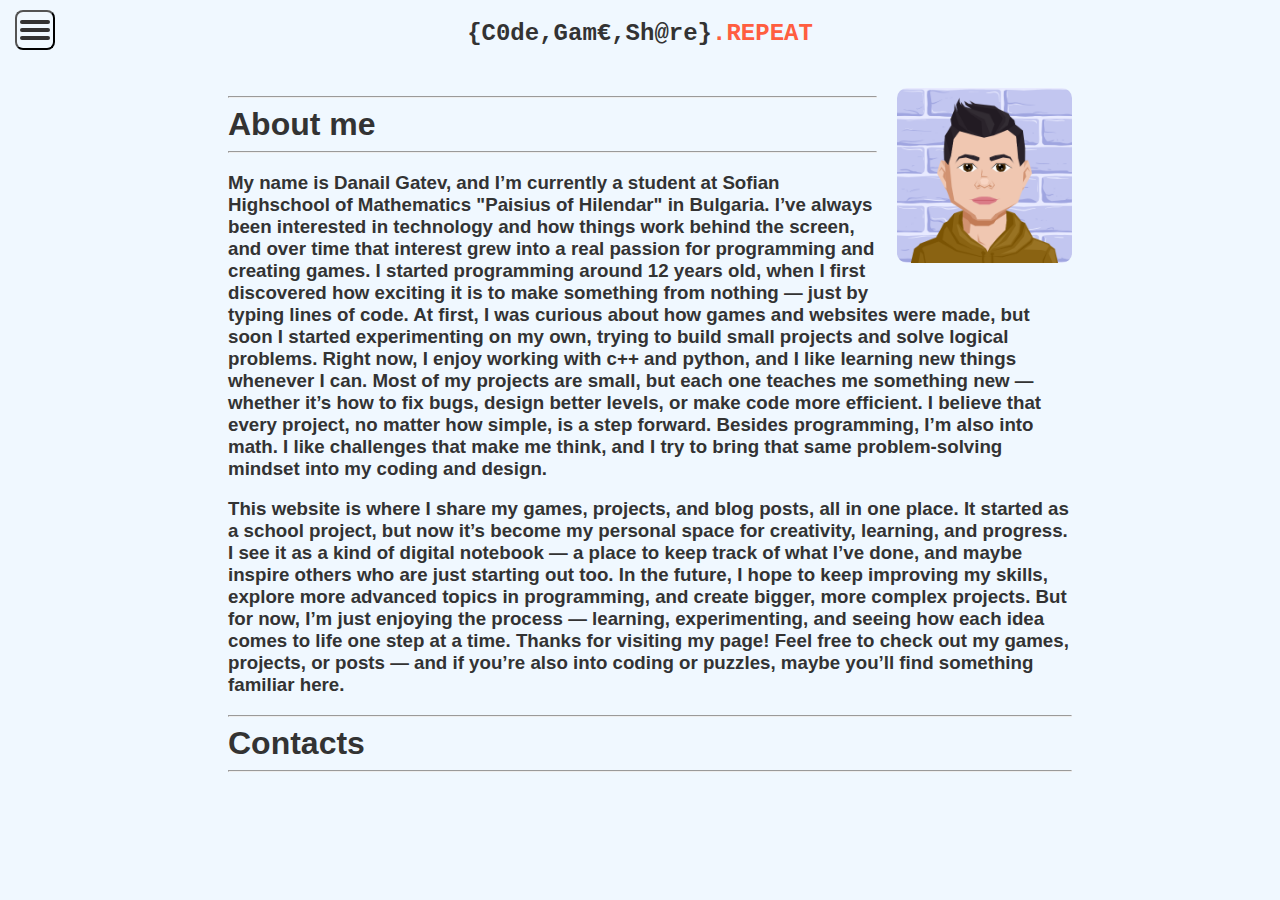
<file: About_me.html>
<!DOCTYPE html>
<html lang="bg">
<head>
	<meta charset="UTF-8">
	<meta name="viewport" content="width=device-width, initial-scale=1.0">
	<title>ABOUT ME</title>
	<link rel="stylesheet" href="style.css">
	<script src="scripts.js"></script>
</head>

<header>
	<div class="logo-container">
		<!--<img src="logo_light-bulb.png" class="light-bulb">--!>
		<h1 class="text-logo">
			<span>{C0de, </span>
			<span>Gam€, </span>
			<span>Sh@re}</span>
			<span class="orange">.REPEAT</span>
		</h1>
	</div>
</header>
<body class="home-page">
	<div class="dropdown">
		<button class="hamburger" id="menuBtn" onclick="toggleDropdown()">
			<span></span>
			<span></span>
			<span></span>
		</button>
	</div>
	<div id="myDropdown" class="dropdown-content">
		<a href="index.html">HOME</a>
		<a href="Games.html">GAMES</a>
		<a href="#">PROJECTS</a>
		<a href="#">ABOUT ME</a>
	</div>
	
	<img src="AvatarMaker.png" alt="Avatar" class="my-image-Avatar">
	<hr></hr>
	<h1 class="spaced-h1">About me</h1>
	<hr></hr>
	<h3>
	My name is Danail Gatev, and I’m currently a student at Sofian Highschool of Mathematics "Paisius of Hilendar" in Bulgaria. 
	I’ve always been interested in technology and how things work behind the screen, and over time that interest grew into a real passion for programming and creating games. 
	I started programming around 12 years old, when I first discovered how exciting it is to make something from nothing — just by typing lines of code. 
	At first, I was curious about how games and websites were made, but soon I started experimenting on my own, trying to build small projects and solve logical problems. 
	Right now, I enjoy working with c++ and python, and I like learning new things whenever I can. 
	Most of my projects are small, but each one teaches me something new — whether it’s how to fix bugs, design better levels, or make code more efficient. 
	I believe that every project, no matter how simple, is a step forward. 
	Besides programming, I’m also into math. I like challenges that make me think, and I try to bring that same problem-solving mindset into my coding and design.
	</h3>
	<h3>
	This website is where I share my games, projects, and blog posts, all in one place. It started as a school project, but now it’s become my personal space for creativity, learning, and progress. 
	I see it as a kind of digital notebook — a place to keep track of what I’ve done, and maybe inspire others who are just starting out too. 
	In the future, I hope to keep improving my skills, explore more advanced topics in programming, and create bigger, more complex projects. 
	But for now, I’m just enjoying the process — learning, experimenting, and seeing how each idea comes to life one step at a time. 
	Thanks for visiting my page! Feel free to check out my games, projects, or posts — and if you’re also into coding or puzzles, maybe you’ll find something familiar here.
	</h3>
	<hr></hr>
	<h1 class="spaced-h1">Contacts</h1>
	<hr></hr>
</body>
</html>
</file>
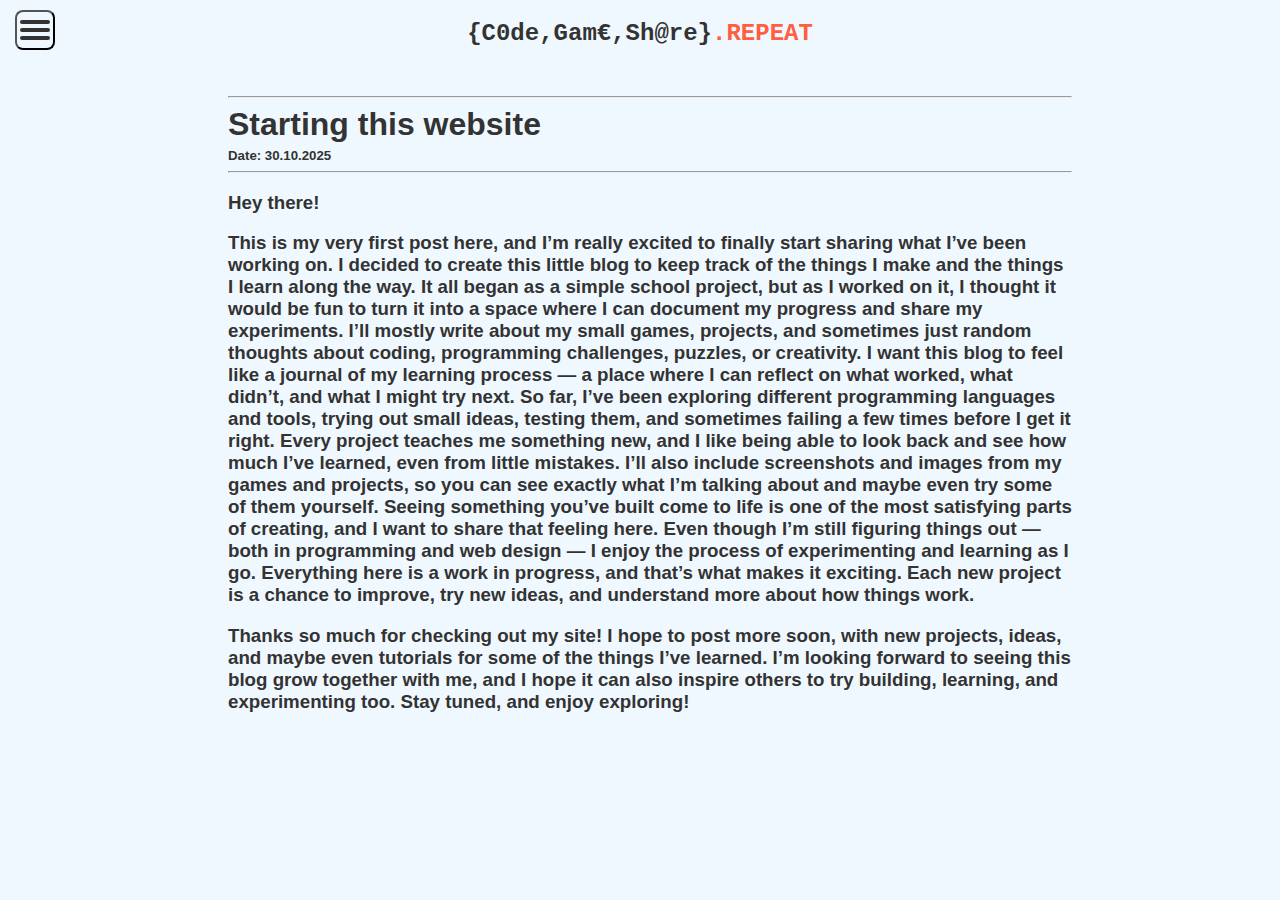
<file: Blog.html>
<!DOCTYPE html>
<html lang="bg">
<head>
	<meta charset="UTF-8">
	<meta name="viewport" content="width=device-width, initial-scale=1.0">
	<title>BLOG</title>
	<link rel="stylesheet" href="style.css">
	<script src="scripts.js"></script>
</head>

<header>
	<div class="logo-container">
		<!--<img src="logo_light-bulb.png" class="light-bulb">--!>
		<h1 class="text-logo">
			<span>{C0de, </span>
			<span>Gam€, </span>
			<span>Sh@re}</span>
			<span class="orange">.REPEAT</span>
		</h1>
	</div>
</header>
<body class="home-page">
	<div class="dropdown">
		<button class="hamburger" id="menuBtn" onclick="toggleDropdown()">
			<span></span>
			<span></span>
			<span></span>
		</button>
	</div>
	<div id="myDropdown" class="dropdown-content">
		<a href="index.html">HOME</a>
		<a href="#">BLOG</a>
		<a href="Games.html">GAMES</a>
		<a href="#">PROJECTS</a>
		<a href="About_me.html">ABOUT ME</a>
	</div>

	<hr></hr>
	<h1 class="spaced-h1">Starting this website</h1>
	<h5 class="spaced-h5">Date: 30.10.2025</h5>
	<hr></hr>
	<h3>Hey there!</h3>
	<h3>
	This is my very first post here, and I’m really excited to finally start sharing what I’ve been working on. 
	I decided to create this little blog to keep track of the things I make and the things I learn along the way. 
	It all began as a simple school project, but as I worked on it, I thought it would be fun to turn it into a space where I can document my progress and share my experiments.
	I’ll mostly write about my small games, projects, and sometimes just random thoughts about coding, programming challenges, puzzles, or creativity. 
	I want this blog to feel like a journal of my learning process — a place where I can reflect on what worked, what didn’t, and what I might try next.
	So far, I’ve been exploring different programming languages and tools, trying out small ideas, testing them, and sometimes failing a few times before I get it right. 
	Every project teaches me something new, and I like being able to look back and see how much I’ve learned, even from little mistakes. 
	I’ll also include screenshots and images from my games and projects, so you can see exactly what I’m talking about and maybe even try some of them yourself. 
	Seeing something you’ve built come to life is one of the most satisfying parts of creating, and I want to share that feeling here. 
	Even though I’m still figuring things out — both in programming and web design — I enjoy the process of experimenting and learning as I go. 
	Everything here is a work in progress, and that’s what makes it exciting. Each new project is a chance to improve, try new ideas, and understand more about how things work.
	</h3> <h3>
	Thanks so much for checking out my site! I hope to post more soon, with new projects, ideas, and maybe even tutorials for some of the things I’ve learned. 
	I’m looking forward to seeing this blog grow together with me, and I hope it can also inspire others to try building, learning, and experimenting too.
	Stay tuned, and enjoy exploring!</h3>
</body>
</html>
</file>
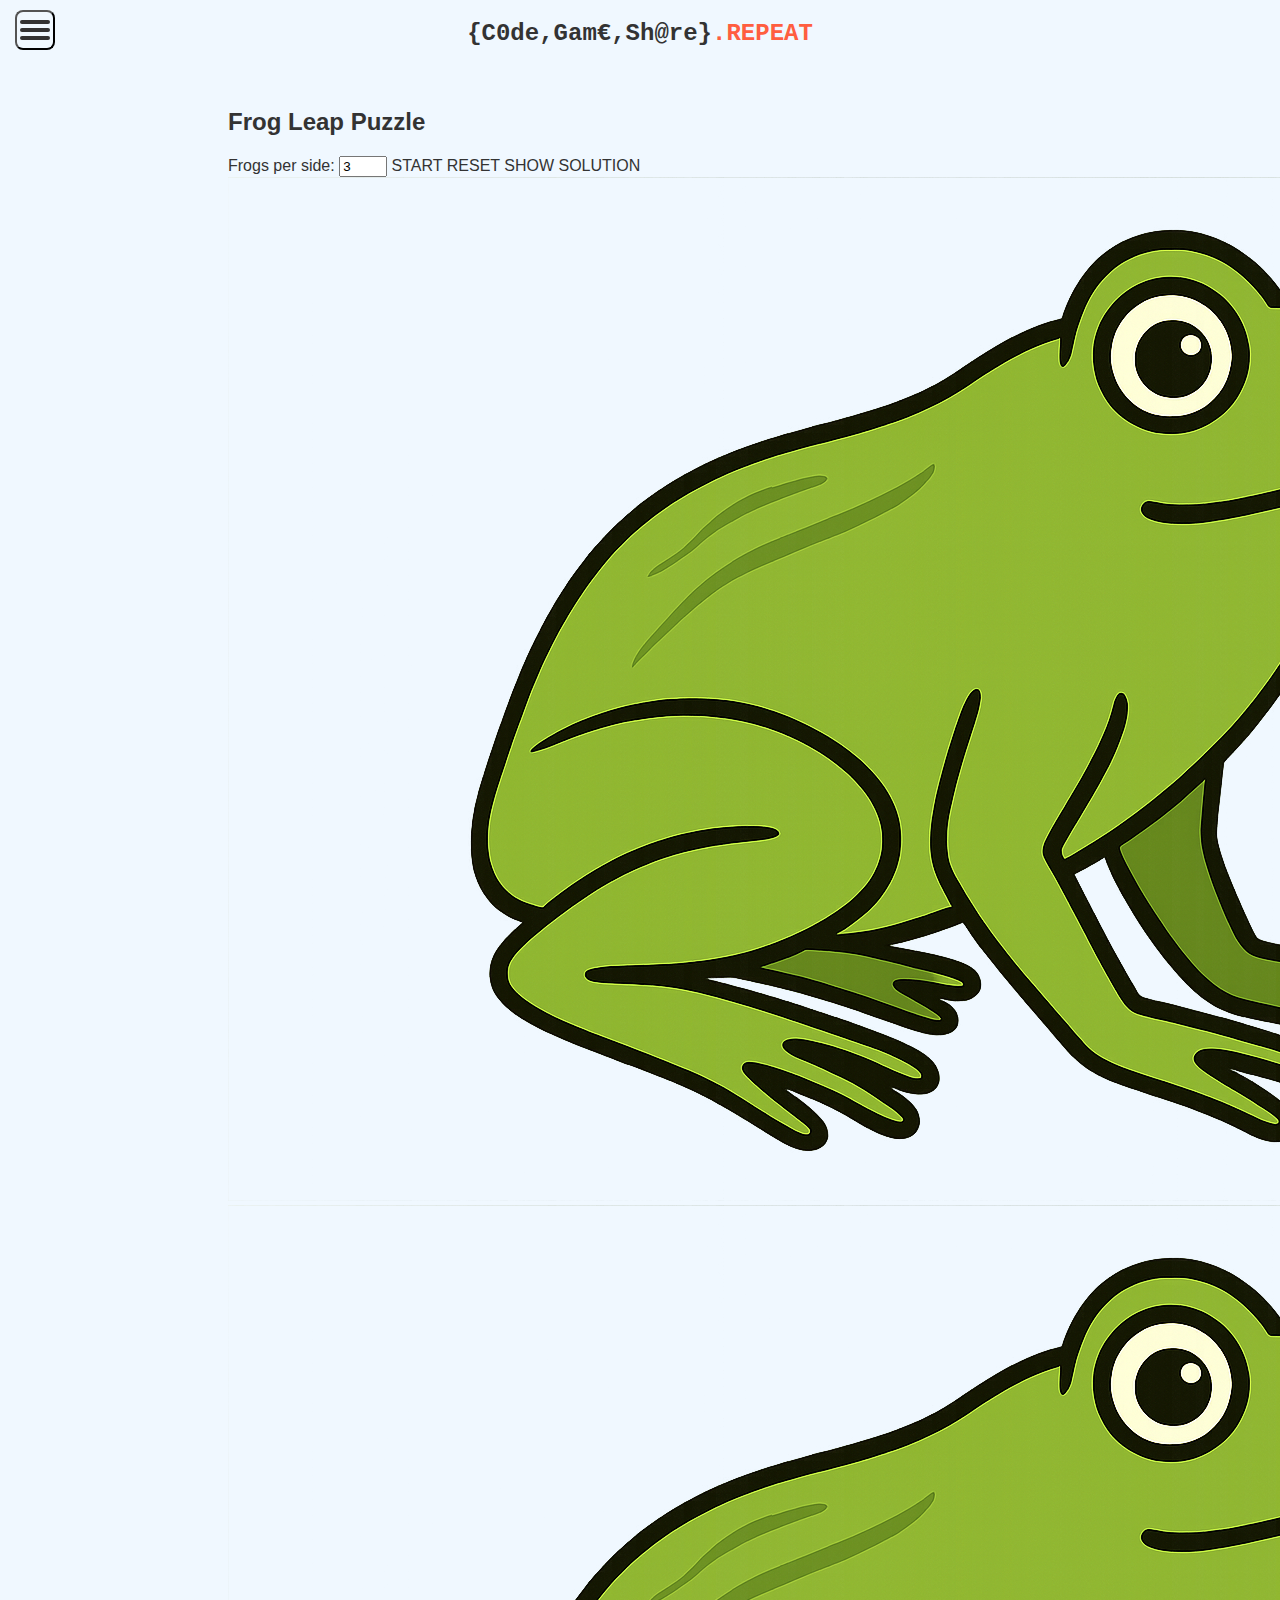
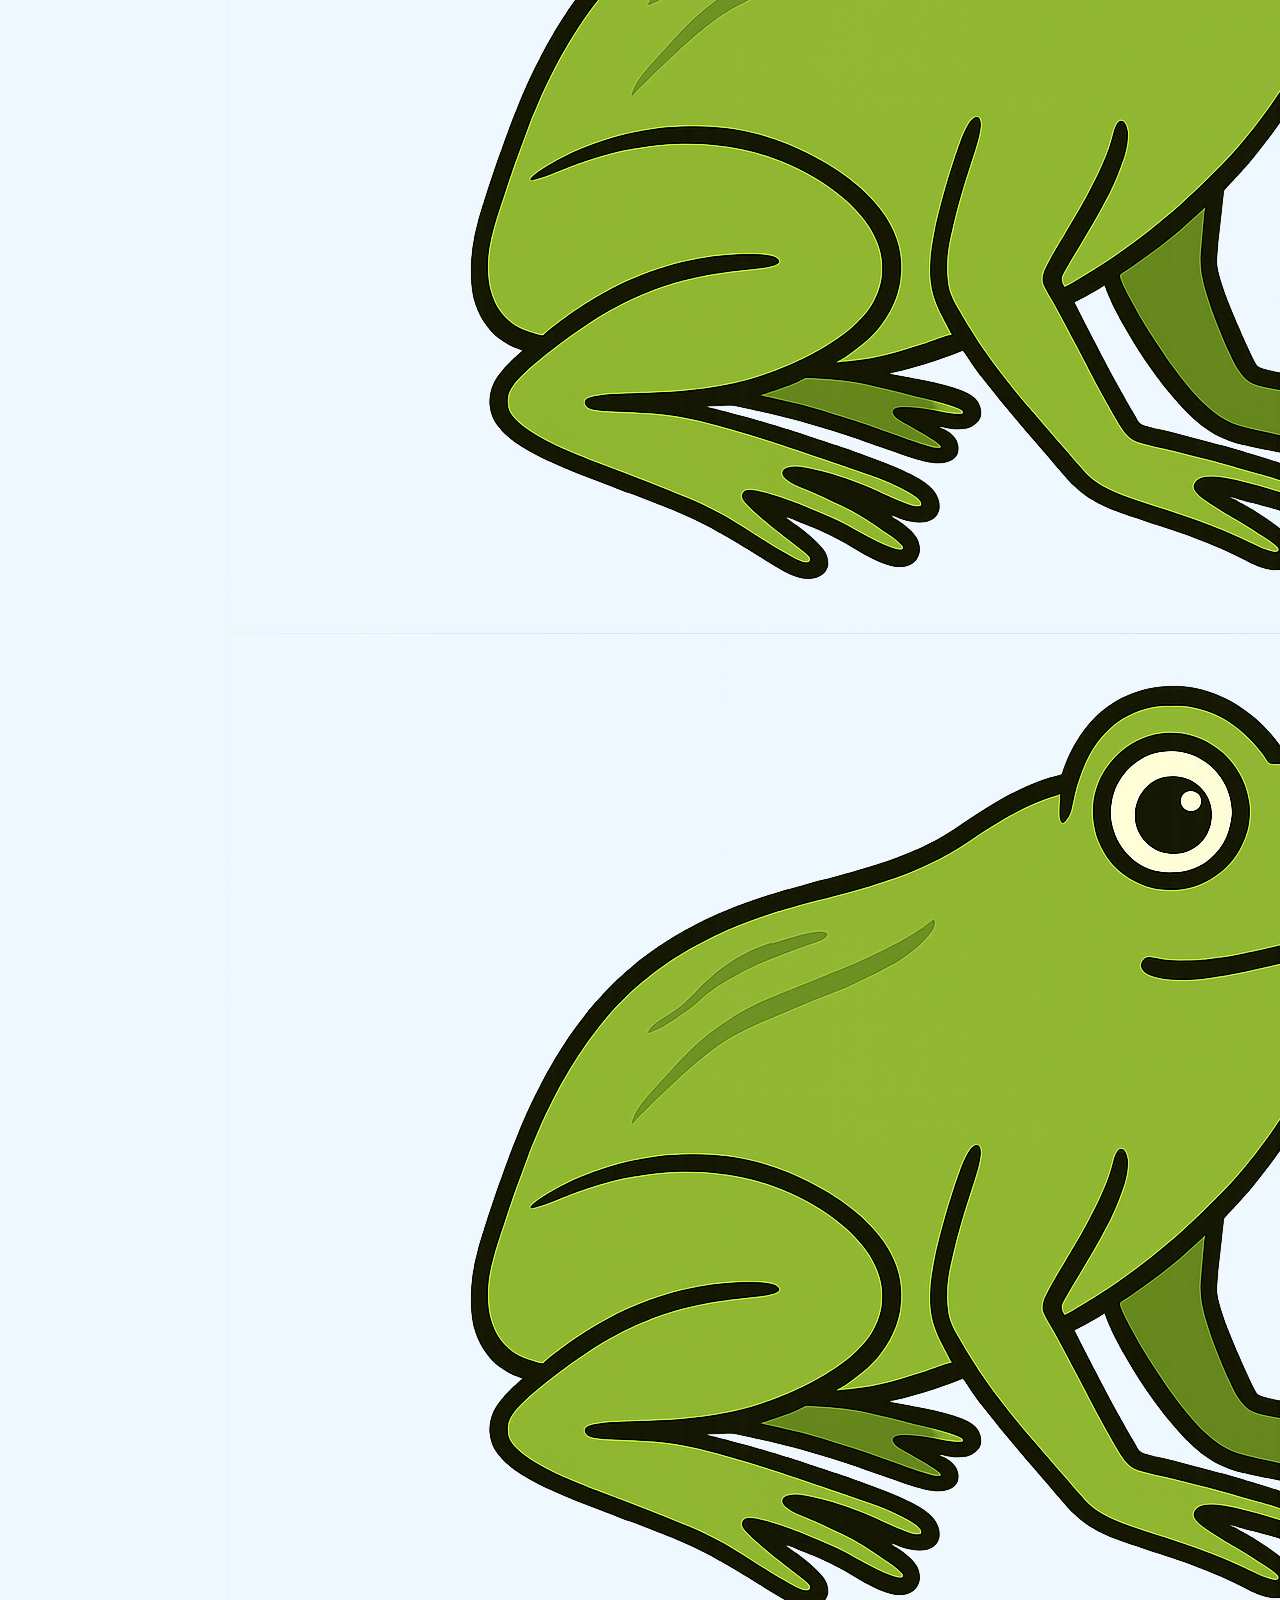
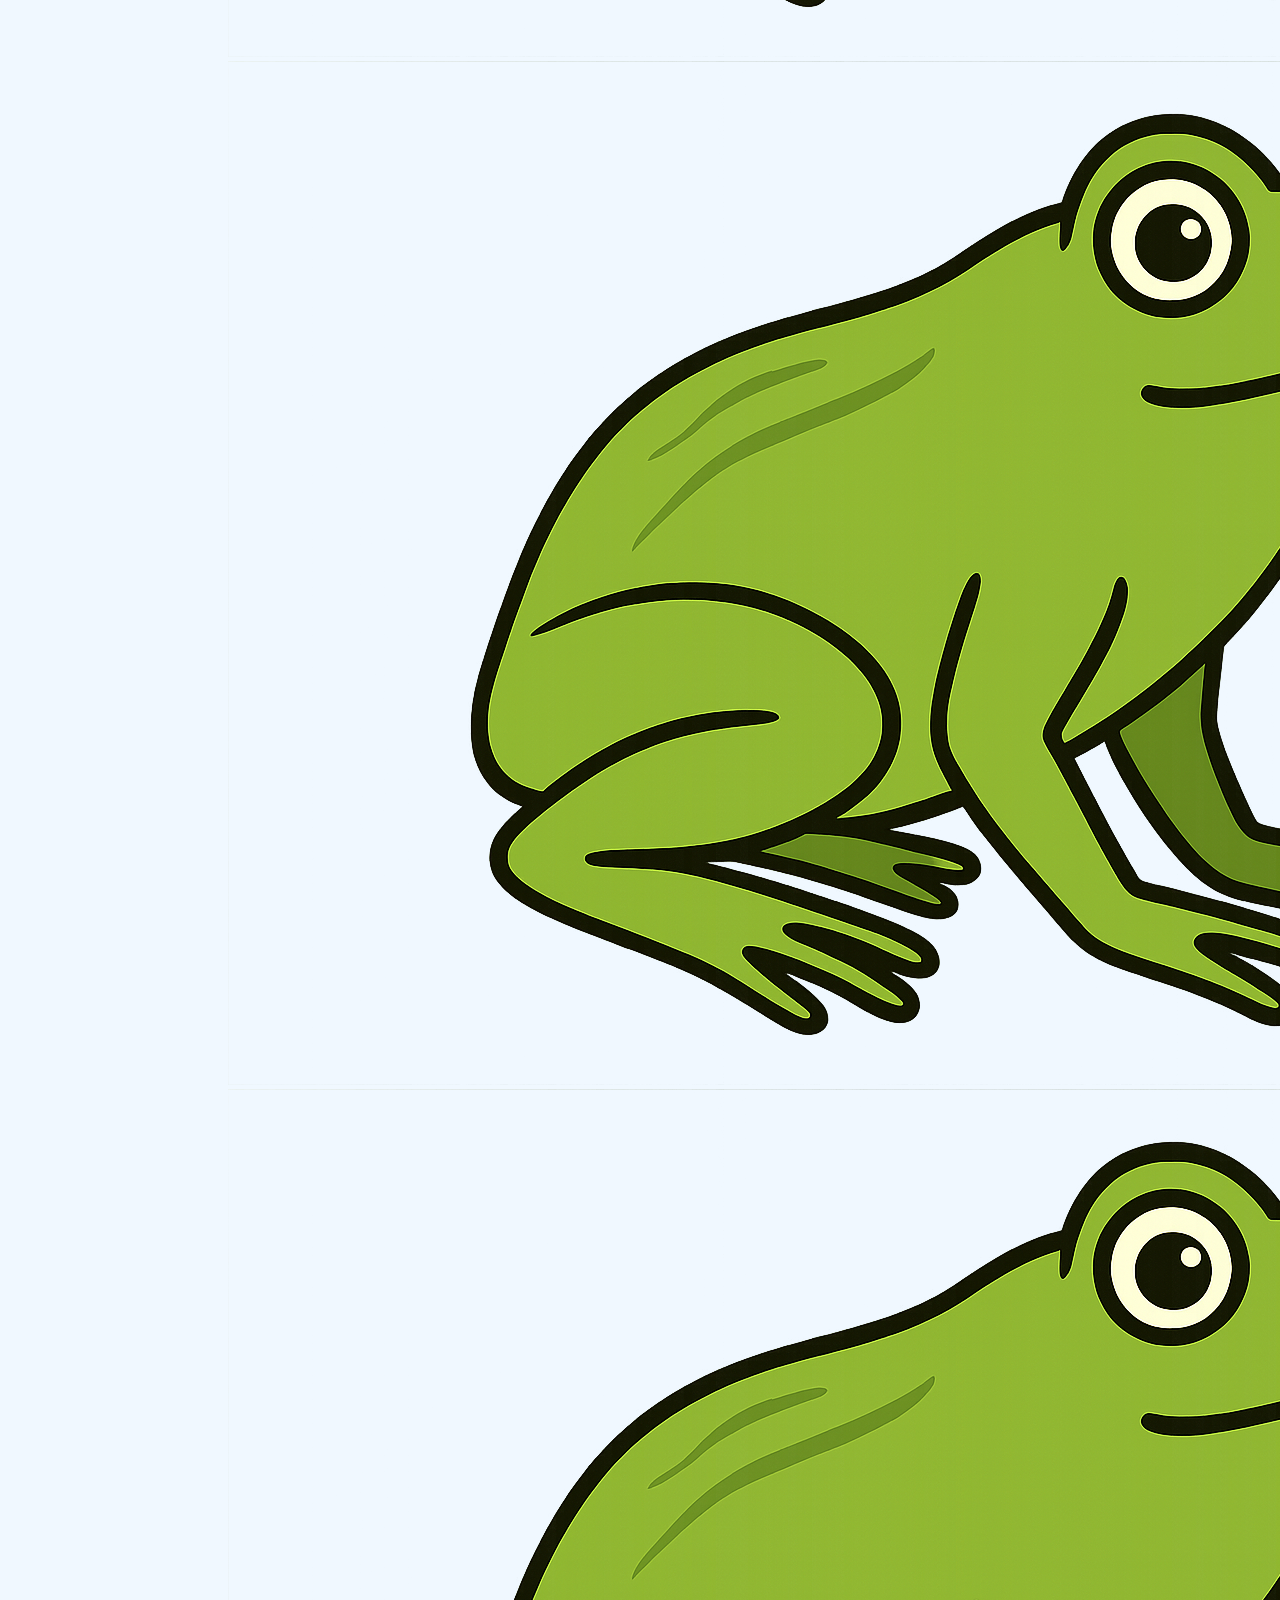
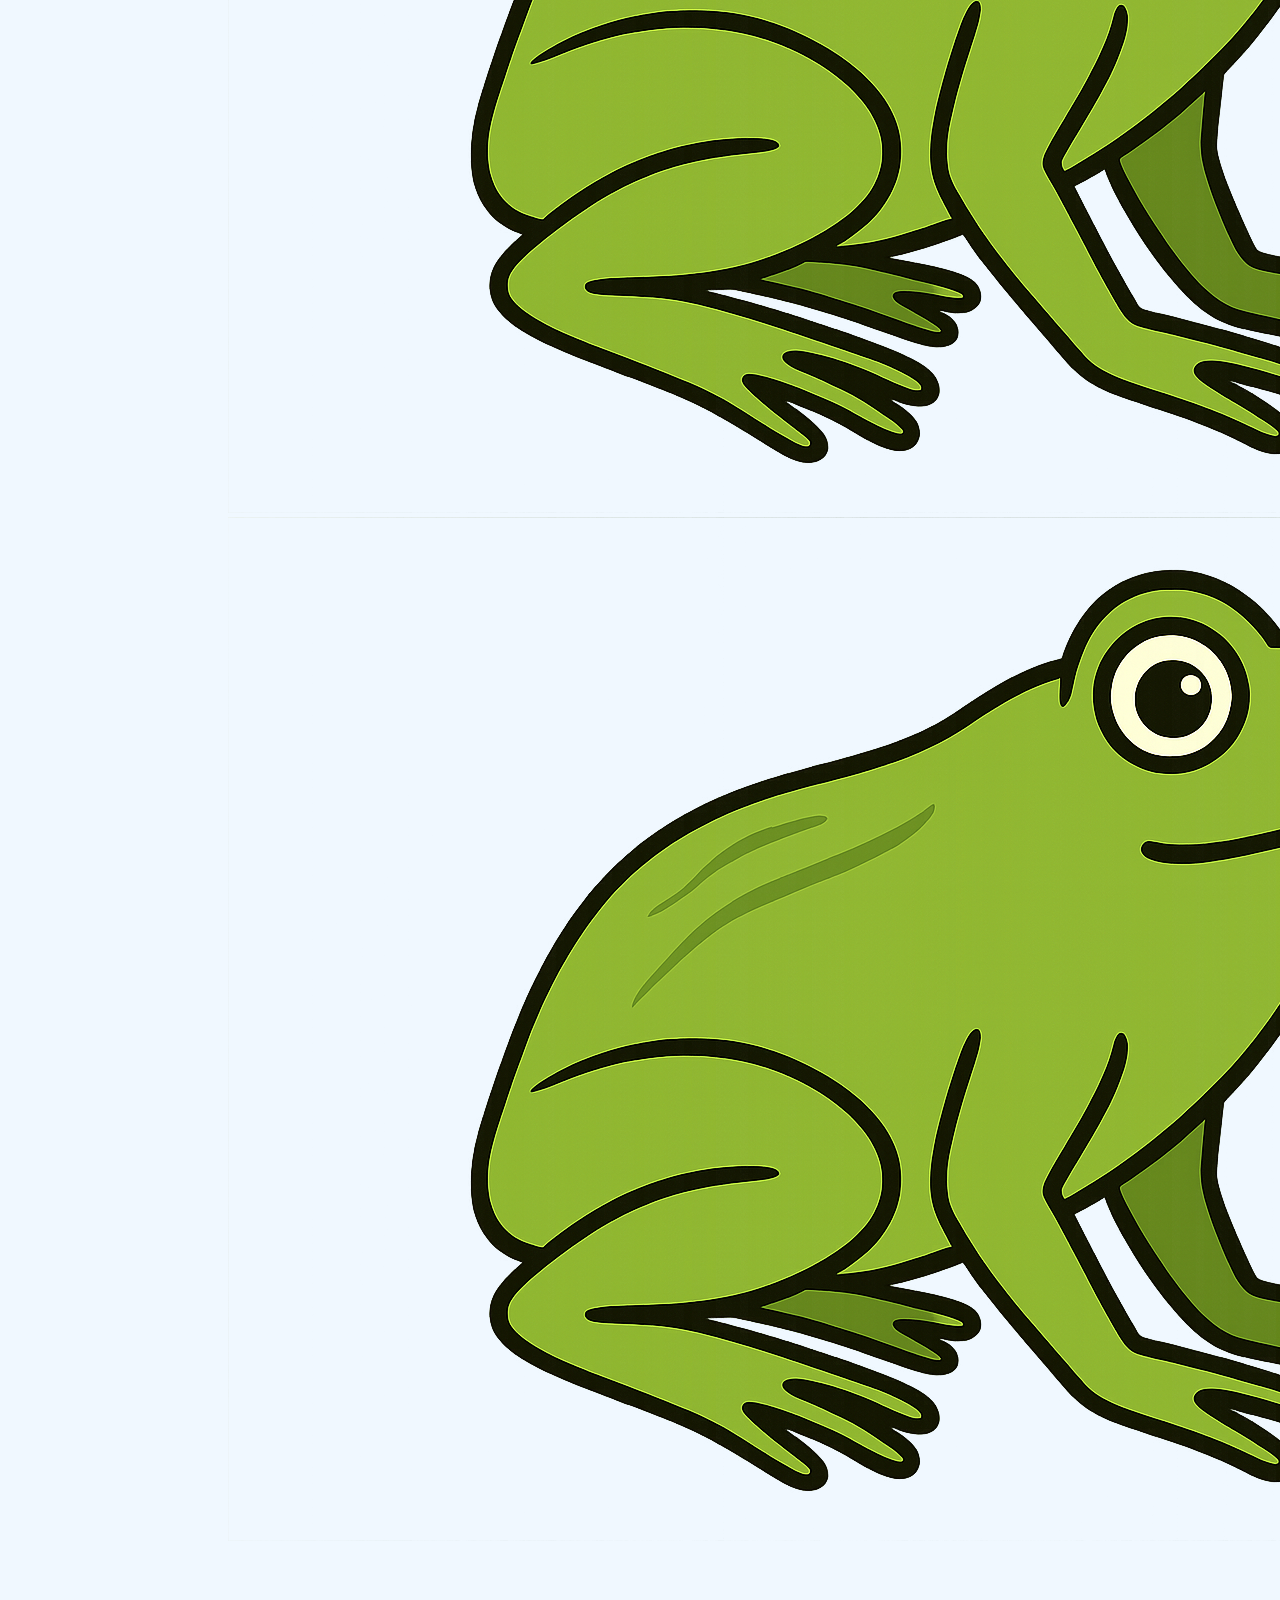
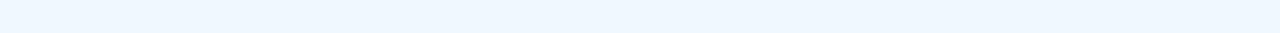
<file: Games.html>
<!DOCTYPE html>
<html lang="bg">
<head>
	<meta charset="UTF-8">
	<meta name="viewport" content="width=device-width, initial-scale=1.0">
	<title>GAMES</title>
	<link rel="stylesheet" href="style.css">
	<script src="scripts.js"></script>
	<script src="frog-leap.js"></script>
</head>

<header>
	<div class="logo-container">
		<!--<img src="logo_light-bulb.png" class="light-bulb">-->
		<h1 class="text-logo">
			<span>{C0de, </span>
			<span>Gam€, </span>
			<span>Sh@re}</span>
			<span class="orange">.REPEAT</span>
		</h1>
	</div>
</header>
<body class="home-page">
	<div class="dropdown">
		<button class="hamburger" id="menuBtn" onclick="toggleDropdown()">
			<span></span>
			<span></span>
			<span></span>
		</button>
	</div>
	<div id="myDropdown" class="dropdown-content">
		<a href="index.html">HOME</a>
		<a href="#">GAMES</a>
		<a href="#">PROJECTS</a>
		<a href="About_me.html">ABOUT ME</a>
	</div>

	<section id="frog-leap-section">
		<h2>Frog Leap Puzzle</h2>
		<div class="frog-controls">
			<label>Frogs per side: </label>
			<input type="number" id="frogCount" min="1" max="5" value="3">
			<button1 id="startGameBtn">START</button1>
			<button1 id="resetBtn">RESET</button1>
			<button_show_solution id="solutionBtn">SHOW SOLUTION</button_show_solution>
		</div>
		<div id="frog-leap-board"></div>
	</section>
	
</body>
</html>
</file>
<file: style.css>
header {
	display: flex;
	position: fixed;
	align-items: center;
	justify-content: center;
	background-color: #f0f8ff;
	padding: 20px 0;
	width: 100%;
	top: 0;
	left: 50%;
	transform: translateX(-50%);
}

body {
	font-family: Comic sans ms, sans-serif;
	background-color: #f0f8ff;
	color: #333;
	text-align: left;
	padding: 80px;
}
body.home-page {
	padding-right: 200px;
	padding-left: 220px;
}

.hamburger {
	position: fixed;
	top: 10px;
	left: 15px;
	width: 40px;
	height: 40px;
	display: flex;
	flex-direction: column;
	gap: 4px;
	justify-content: center;
	background: none;
	border: block;
	border-radius: 8px;
	cursor: pointer;
	padding: 3px;
	z-index: 20;
	transition: transform 1s;
}
.hamburger span {
	display: block;
	height: 4px;
	background-color: #333;
	border-radius: 2px;
	transition: 0.3s all;
}
.hamburger.active span:nth-child(1) {
	transform: rotate(45deg) translate(5.5px, 5.6875px);
}
.hamburger.active span:nth-child(2) {
	opacity: 0;
}
.hamburger.active span:nth-child(3) {
	transform: rotate(-45deg) translate(5.5px, -5.6875px);
}

.dropdown {
	position: absolute;
	top: 15px;
	left: 15px;
}
.dropdown-content {
	position: fixed;
	top: 0;
	left: 0;
	width: 200px;
	height: 100vh;
	background-color: #f0f8ff;
	z-index: 10;
	text-align: center;
	box-shadow: 0px 8px 16px rgba(0,0,0,0.2);
	border-radius: 0;
	overflow-y: auto;
	padding-top: 60px;
	
	opacity: 0;
	transform: translateX(-100%);
	transition: transform 1s ease, opacity 1s ease;
	pointer-events: none;
}
.dropdown-content.show {
	opacity: 1;
	transform: translateX(0);
	pointer-events: auto;
}
.dropdown-content a {
	display: block;
	color: black;
	padding: 15px 20px;
	text-decoration: none;
	text-align: center;
	font-size: 18px;
}
.dropdown-content a:hover {
	background-color: #e0f2ff;
}

.show {
	display: block;
}

.moving-text {
	position: relative;
	margin-left: 0;
	transition: margin-left 1s ease;
}
.dropdown-content.show ~ .moving-text {
	margin-left: 200px;
}

.spaced-h1 {
	margin-top: 0;
	margin-bottom: 5px;
}
.spaced-h3 {
	margin-top: 0;
	margin-bottom: 5px;
}
.spaced-h5 {
	margin-top: 0;
	margin-bottom: 0;
}

.my-image-Avatar {
	float: right;
	width: 175px;
	height: auto;
	margin: 0 0 20px 20px;
	border-radius: 10px;
}

.logo-container {
	display: flex;
	align-items: center;
	gap: 4px;
}
/*
.light-bulb {
	width: 65px;
	height: auto;
}
*/
.text-logo {
	font-family: 'Courier New', monospace;
	font-weight: bold;
	font-size: 24px;
	margin: 0;
	display: flex;
}
.text-logo span:hover {
	filter: brightness(1.3);
	transition: 0.3s;
}

.green {
	color: #00aa55;
}
.orange {
	color: #ff5e40;
}
</file>
